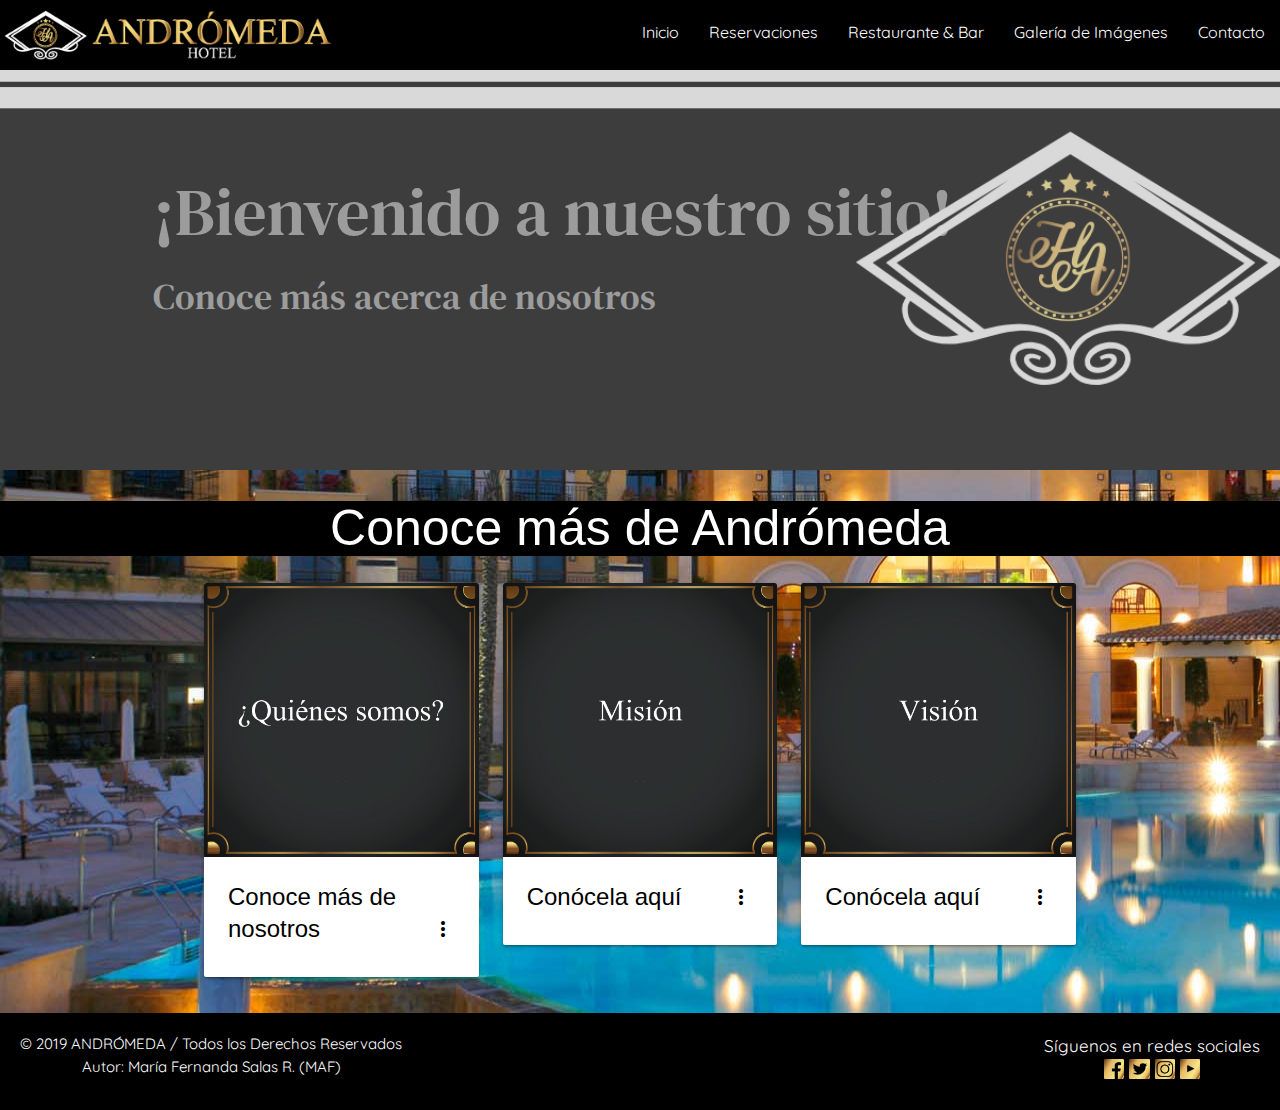
<file: index.html>
<!DOCTYPE html>
<html lang="es">
<head>
	<meta charset="UTF-8">
	<title>Hotel Andrómeda</title>
	<meta name="viewport" content="width=device-width, 
	initial-scale=1.0">
	<meta name="keywords" content="Hotel,lujoso,alberca,5estrellas,vacasiones,habitación,jacuzzi">
	<meta name="description" content="El mejor hotel de la ciudad">
	<title>Andrómeda</title>
	<link rel="stylesheet" href="css/materialize.min.css">
	<link rel="stylesheet" href="css/style.css">
	<link rel="stylesheet" href="css/mediaqueries.css">
	<!--Import Google Icon Font-->
	<link href="https://fonts.googleapis.com/icon?family=Material+Icons" rel="stylesheet">
	<!-- GOOGLE FONTS -->
	<link href="https://fonts.googleapis.com/css?family=DM+Serif+Text|Quicksand:500&display=swap" rel="stylesheet"> 
	<link rel="shotcut icon" type="image/png" href="img/H.png">
</head>
<body>
	<header>
		<!-- NAV -->
		<nav> 
			<div class="nav-wrapper black lighten-2">
				<a href="#!" class="logo">
				<img src="img/andromeda_logo.png" alt="">
				</a>
				<a href="#" data-target="mobile-demo" class="sidenav-trigger"><i class="material-icons">menu</i></a>
				<ul class="right hide-on-med-and-down">
					<li><a href="index.html">Inicio</a></li>
					<li><a href="reservaciones.html">Reservaciones</a></li>
					<li><a href="resybar.html">Restaurante & Bar</a></li>
					<li><a href="galeria.html">Galería de Imágenes</a></li>
					<li><a href="contacto.html">Contacto</a></li>
				</ul>
			</div>
		</nav>

		<ul class="sidenav" id="mobile-demo">
			<li><a href="index.html.html">Inicio</a></li>
					<li><a href="index.html">Inicio</a></li>
					<li><a href="reservaciones.html">Reservaciones</a></li>
					<li><a href="resybar.html">Restaurante & Bar</a></li>
					<li><a href="galeria.html">Galería de Imágenes</a></li>
					<li><a href="contacto.html">Contacto</a></li>
		</ul>
	</header>
	<main id="main1">
		<!-- Slider -->
		<div class="slider">
		    <ul class="slides" id="listado">
		    	<li>
		        <img src="img/hotel0.jpg"> <!-- random image -->
		        <div class="caption left-align">
		          <h1>¡Bienvenido a nuestro sitio!</h1>
		          <h4>Conoce más acerca de nosotros</h4>
		        </div>
		      </li>
		      <li>
		        <img src="img/hotel1.jpg"> <!-- random image -->
		        <div class="caption center-align">
		          <h1>¡Reserva ahora!</h1>
		          <h4>No lo pienses más</h4>
		        </div>
		      </li>
		      <li>
		        <img src="img/hotel2.jpg"> <!-- random image -->
		        <div class="caption right-align">
		          <h1>¡Contamos con Restaurante & Bar!</h1>
		          <h4>¡Echa un vistazo!</h4>
		        </div>
		      </li>
		      <li>
		        <img src="img/hotel5.jpg"> <!-- random image -->
		        <div class="caption left-align">
		          <h1>Conoce nuestras habitaciones</h1>
		          <h4>¡Quedáras encantado!</h4>
		        </div>
		      </li>
		    </ul>
		  </div>


		  <div>
		  	<h3 class="conoce center-align black">Conoce más de Andrómeda</h3>
		  </div>
		 <div class="container">
		  	<div class="row">
		  		<div class="col s12 m4">
		  			<div class="card">
		  				<div class="card-image waves-effect waves-block waves-light">
		  					<img class="activator" src="img/in-card1.jpg">
		  				</div>
		  				<div class="card-content">
		  					<span class="card-title activator black-text text-darken-4">Conoce más de nosotros<i class="material-icons right">more_vert</i></span>
		  				</div>
		  				<div class="card-reveal">
		  					<span class="card-title grey-text text-darken-4">¿Quiénes somos?<i class="material-icons right">close</i></span>
		  					<p> En HOTEL ANDRÓMEDA trabajamos con disciplina y cobijo para que usted se sienta como en casa.

		  						Desde nuestra fundación en 1919, Andrómeda ha sido un líder en la industria de la hospitalidad. Hoy en día, se componen de más de 300.000 miembros del equipo que trabajan en nuestras más de 4.000 hoteles en propiedad, gestionados o franquiciados en 90 países y territorios. Servimos a 125 millones de personas al año a través de nuestras 10 marcas hoteleras distintivas. Colectivamente, aspiramos a seguir siendo un faro de la innovación, la calidad y el éxito de la industria de la hospitalidad. Este liderazgo continuo es el resultado de nuestra mantenerse fiel a nuestra Visión, Misión y Valores.

		  					Los miembros de nuestro equipo soporta una variedad de esfuerzos caritativos. Ahora es más fácil para los miembros de nuestro hotel hacer lo mismo mediante la conversión de puntos en la asistencia a los necesitados. También apoyamos la sostenibilidad global. De hecho, un hotel Andrómeda fue el primero en ganar tanto LEED y certificaciones ambientales Green Seal. también los hoteles Andrómeda tienen el certificado de la ISO 14001. Somos más que un hotel - somos un ciudadano global.</p>
		  				</div>
		  			</div>
		  		</div>


		  		<div class="col s12 m4">
		  			<div class="card">
		  				<div class="card-image waves-effect waves-block waves-light">
		  					<img class="activator" src="img/in-card2.jpg">
		  				</div>
		  				<div class="card-content">
		  					<span class="card-title activator black-text text-darken-4">Conócela aquí<i class="material-icons right">more_vert</i></span>
		  				</div>
		  				<div class="card-reveal">
		  					<span class="card-title grey-text text-darken-4">Nuestra misión<i class="material-icons right">close</i></span>
		  					<p> Satisfacer las necesidades de nuestros clientes y huéspedes superando sus expectativas, brindándoles productos y servicios de calidad y amigables  con el medio ambiente a través de nuestros colaboradores. Aportar al desarrollo económico y turístico de la Región mediante nuestro compromiso de excelencia e innovación, generando a nuestros accionistas un crecimiento continuo  y sostenible año tras año.</p>
		  				</div>
		  			</div>
		  		</div>



		  		<div class="col s12 m4">
		  			<div class="card">
		  				<div class="card-image waves-effect waves-block waves-light">
		  					<img class="activator" src="img/in-card3.jpg">
		  				</div>
		  				<div class="card-content">
		  					<span class="card-title activator black-text text-darken-4">Conócela aquí<i class="material-icons right">more_vert</i></span>
		  				</div>
		  				<div class="card-reveal">
		  					<span class="card-title grey-text text-darken-4">Nuestra visión<i class="material-icons right">close</i></span>
		  					<p>Ser reconocido nuevamente para el año 2020, como el Hotel líder en el triangulo del Café, siendo la mejor opción para la realización de eventos, congresos, y convenciones, y a su vez la mejor opción para su descanso y diversión en México.  Teniendo en cuenta el desarrollo sostenible a través de los procesos ambientales, asegurando estabilidad laboral a nuestros colaboradores, generando empleo en la región y manteniendo altos estándares de calidad en la prestación del servicio.</p>
		  				</div>
		  			</div>
		  		</div>
		  </div>
		  </div>
	</main>

	<footer class="page-footer black lighten-2 center">

		<p>© 2019 ANDRÓMEDA / Todos los Derechos Reservados
		<br>
		Autor: María Fernanda Salas R. (MAF)</p>

		<div class="redes">
			<span>Síguenos en redes sociales</span>
		<br>
			<a href="https://www.facebook.com/fernanda.salasrivera" target="_blank"><img src="img/facebook.png" alt=""></a>

			<a href="https://twitter.com/FerSR15" target="_blank"><img src="img/gorjeo.png" alt=""></a>

			<a href="https://www.instagram.com/ferch_sr/?hl=es-la" target="_blank"><img src="img/instagram.png" alt=""></a>

			<a href="https://www.youtube.com/user/Japofercha/featured?view_as=subscriber" target="_blank"><img src="img/youtube.png" alt=""></a>

		 <!-- Aquí cierra la clase redes -->
		</div>                
</footer>
</body>
<script src="js/jquery.js"></script>
<script src="js/materialize.min.js"></script>
<script src="js/app.js"></script>
<!-- Global site tag (gtag.js) - Google Analytics -->
<script async src="https://www.googletagmanager.com/gtag/js?id=UA-142548587-1"></script>
<script>
  window.dataLayer = window.dataLayer || [];
  function gtag(){dataLayer.push(arguments);}
  gtag('js', new Date());

  gtag('config', 'UA-142548587-1');
</script>

</html>
</file>
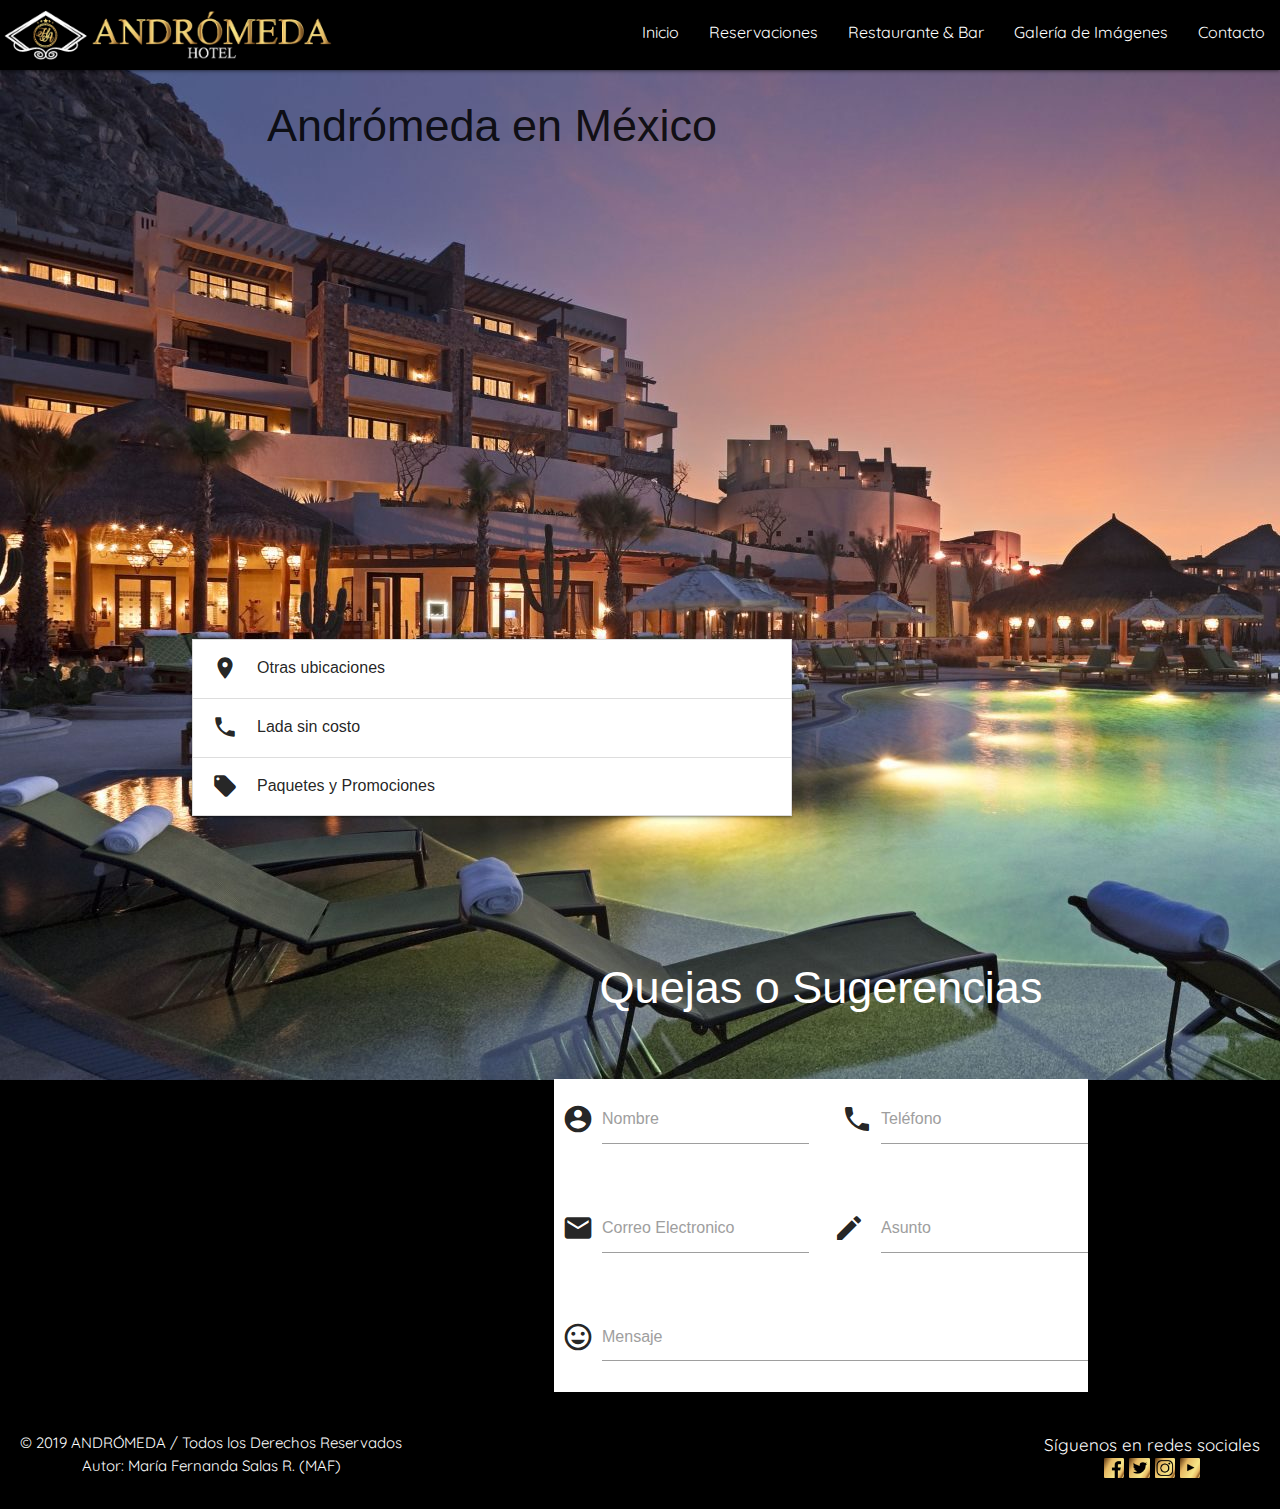
<file: contacto.html>
<!DOCTYPE html>
<html lang="es">
<head>
	<meta charset="UTF-8">
	<title>Hotel Andrómeda</title>
	<meta name="viewport" content="width=device-width, 
	initial-scale=1.0">
	<meta name="keywords" content="Hotel,lujoso,alberca,5estrellas,vacasiones,habitación,jacuzzi">
	<meta name="description" content="El mejor hotel de la ciudad">
	<title>Andrómeda</title>
	<link rel="stylesheet" href="css/materialize.min.css">
	<link rel="stylesheet" href="css/style.css">
	<link rel="stylesheet" href="css/mediaqueries.css">
	<!--Import Google Icon Font-->
	<link href="https://fonts.googleapis.com/icon?family=Material+Icons" rel="stylesheet">
	<!-- GOOGLE FONTS -->
	<link href="https://fonts.googleapis.com/css?family=DM+Serif+Text|Quicksand:500&display=swap" rel="stylesheet"> 
	<link rel="shotcut icon" type="image/png" href="img/H.png">
</head>
<body id="body3">
	<header>
		<!-- NAV -->
		<nav> 
			<div class="nav-wrapper black lighten-2">
				<a href="#!" class="logo">
				<img src="img/andromeda_logo.png" alt="">
				</a>
				<a href="#" data-target="mobile-demo" class="sidenav-trigger"><i class="material-icons">menu</i></a>
				<ul class="right hide-on-med-and-down">
					<li><a href="index.html">Inicio</a></li>
					<li><a href="reservaciones.html">Reservaciones</a></li>
					<li><a href="resybar.html">Restaurante & Bar</a></li>
					<li><a href="galeria.html">Galería de Imágenes</a></li>
					<li><a href="contacto.html">Contacto</a></li>
				</ul>
			</div>
		</nav>

		<ul class="sidenav" id="mobile-demo">
			<li><a href="index.html.html">Inicio</a></li>
					<li><a href="index.html">Inicio</a></li>
					<li><a href="reservaciones.html">Reservaciones</a></li>
					<li><a href="resybar.html">Restaurante & Bar</a></li>
					<li><a href="galeria.html">Galería de Imágenes</a></li>
					<li><a href="contacto.html">Contacto</a></li>
		</ul>
	</header>
	<main class="container center">

		<div class="contenedor">
			
			<div class="ubicacion">
				
				<h3 class="quejas">Andrómeda en México</h3>

				<iframe src="https://www.google.com/maps/embed?pb=!1m18!1m12!1m3!1d1881.805771481899!2d-99.22758659182276!3d19.3859657467277!2m3!1f0!2f0!3f0!3m2!1i1024!2i768!4f13.1!3m3!1m2!1s0x85d201ac48275263%3A0x74eb214ea864a76f!2sSanta+Fe%2C+01219+Ciudad+de+M%C3%A9xico%2C+CDMX!5e0!3m2!1ses-419!2smx!4v1561950899444!5m2!1ses-419!2smx" width="600" height="450" frameborder="0" style="border:0" allowfullscreen></iframe>
			</div>
		
		<!-- inicio collapsible -->
		<center>
		<ul class="collapsible">
			<li>
				<div class="collapsible-header"><i class="material-icons">place</i>Otras ubicaciones</div>
				<div class="collapsible-body white"><span>Av. Playa Gaviotas 202 Zona Dorada. <br> Mazatlán, Sinaloa, México 82110</span></div>
			</li>
			<li>
				<div class="collapsible-header"><i class="material-icons">call</i>Lada sin costo</div>
				<div class="collapsible-body white"><span>Tel: +52 (669) 989 0555<br>
					México: 01 800 716 9567<br>
					Estados Unidos: 1 800 762 5816<br>
					Canadá: 1 866 547 5447<br>
				WhatsApp: +52 (669) 158 0328</span></div>
			</li>
			<li>
				<div class="collapsible-header"><i class="material-icons">local_offer</i>Paquetes y Promociones</div>
				<div class="collapsible-body white"><span>Pregúntenos acerca de nuestras promociones de temporada.</span></div>
			</li>
		</ul>
		</center>

		</div>
		
		<div class="container2">

		<h3 class="quejas">Quejas o Sugerencias</h3>
		<br>
		<br>
		<!-- form-->
			<form class="col s12 white">
				<div class="row">
					<div class="input-field col m6 s12">
						<i class="material-icons prefix">account_circle</i>
						<input id="icon_prefix" type="text" class="validate">
						<label for="icon_prefix">Nombre</label>
					</div>

					<div class="input-field col m6 s12">
						<i class="material-icons prefix">phone</i>
						<input id="icon_prefix" type="text" class="validate">
						<label for="icon_prefix">Teléfono</label>
					</div>
				</div>

				<div class="row">
					<div class="input-field col m6 s12">
						<i class="material-icons prefix">mail</i>
						<input id="icon_telephone" type="tel" class="validate">
						<label for="icon_telephone">Correo Electronico</label>
					</div>

					<div class="input-field col m6 s12">
						<i class="material-icons prefix">edit_mode</i>
						<input id="icon_telephone" type="tel" class="validate">
						<label for="icon_telephone">Asunto</label>
					</div>
				</div>

				<div class="row">
					<div class="input-field col s12">
						<i class="material-icons prefix">insert_emoticon</i>
						<textarea id="textarea1" class="materialize-textarea"></textarea>
						<label for="textarea1">Mensaje</label>
					</div>
				</div>

			</form>  
		</div>

	</main>

	<footer class="page-footer black lighten-2 center">

		<p>© 2019 ANDRÓMEDA / Todos los Derechos Reservados
			<br>
		Autor: María Fernanda Salas R. (MAF)</p>

		<div class="redes">
			<span>Síguenos en redes sociales</span>
			<br>
			<a href="https://www.facebook.com/fernanda.salasrivera" target="_blank"><img src="img/facebook.png" alt=""></a>

			<a href="https://twitter.com/FerSR15" target="_blank"><img src="img/gorjeo.png" alt=""></a>

			<a href="https://www.instagram.com/ferch_sr/?hl=es-la" target="_blank"><img src="img/instagram.png" alt=""></a>

			<a href="https://www.youtube.com/user/Japofercha/featured?view_as=subscriber" target="_blank"><img src="img/youtube.png" alt=""></a>

			<!-- Aquí cierra la clase redes -->
		</div>                
	</footer>
</body>
<script src="js/jquery.js"></script>
<script src="js/materialize.min.js"></script>
<script src="js/app.js"></script>
<!-- Global site tag (gtag.js) - Google Analytics -->
<script async src="https://www.googletagmanager.com/gtag/js?id=UA-142548587-1"></script>
<script>
	window.dataLayer = window.dataLayer || [];
	function gtag(){dataLayer.push(arguments);}
	gtag('js', new Date());

	gtag('config', 'UA-142548587-1');
</script>

</html>
</file>
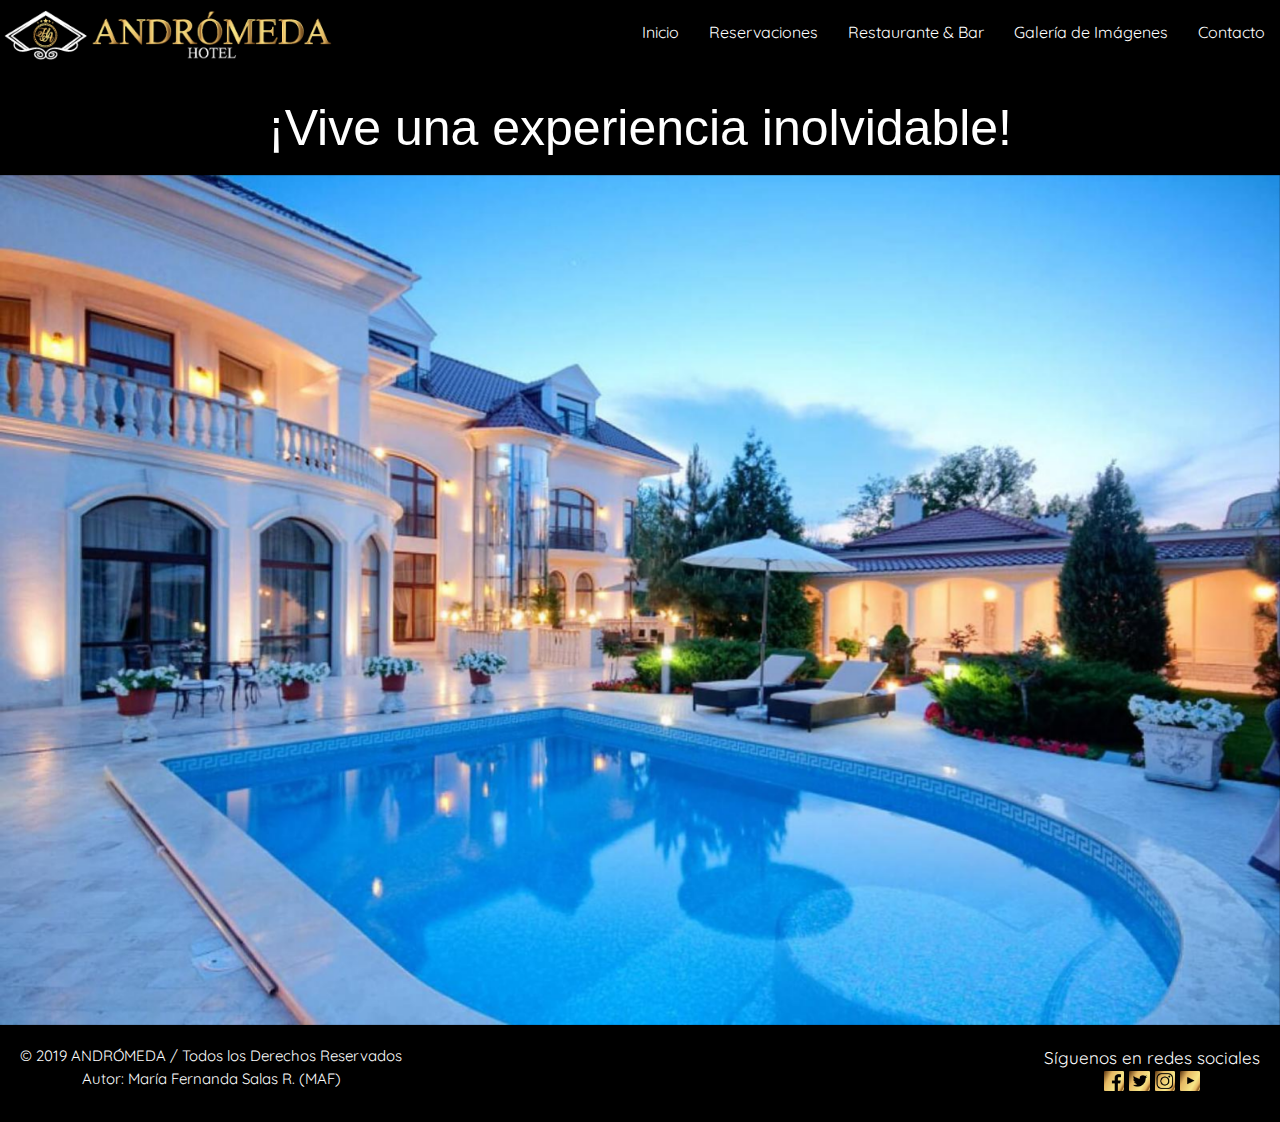
<file: galeria.html>
<!DOCTYPE html>
<html lang="es">
<head>
	<meta charset="UTF-8">
	<title>Hotel Andrómeda</title>
	<meta name="viewport" content="width=device-width, 
	initial-scale=1.0">
	<meta name="keywords" content="Hotel,lujoso,alberca,5estrellas,vacasiones,habitación,jacuzzi">
	<meta name="description" content="El mejor hotel de la ciudad">
	<title>Andrómeda</title>
	<link rel="stylesheet" href="css/materialize.min.css">
	<link rel="stylesheet" href="css/style.css">
	<link rel="stylesheet" href="css/mediaqueries.css">
	<!--Import Google Icon Font-->
	<link href="https://fonts.googleapis.com/icon?family=Material+Icons" rel="stylesheet">
	<!-- GOOGLE FONTS -->
	<link href="https://fonts.googleapis.com/css?family=DM+Serif+Text|Quicksand:500&display=swap" rel="stylesheet"> 
	<link rel="shotcut icon" type="image/png" href="img/H.png">
</head>
<body>
	<header>
		<!-- NAV -->
		<nav> 
			<div class="nav-wrapper black lighten-2">
				<a href="#!" class="logo">
				<img src="img/andromeda_logo.png" alt="">
				</a>
				<a href="#" data-target="mobile-demo" class="sidenav-trigger"><i class="material-icons">menu</i></a>
				<ul class="right hide-on-med-and-down">
					<li><a href="index.html">Inicio</a></li>
					<li><a href="reservaciones.html">Reservaciones</a></li>
					<li><a href="resybar.html">Restaurante & Bar</a></li>
					<li><a href="galeria.html">Galería de Imágenes</a></li>
					<li><a href="contacto.html">Contacto</a></li>
				</ul>
			</div>
		</nav>

		<ul class="sidenav" id="mobile-demo">
			<li><a href="index.html">Inicio</a></li>
					<li><a href="index.html.html">Inicio</a></li>
					<li><a href="reservaciones.html">Reservaciones</a></li>
					<li><a href="resybar.html">Restaurante & Bar</a></li>
					<li><a href="galeria.html">Galería de Imágenes</a></li>
					<li><a href="contacto.html">Contacto</a></li>
		</ul>
	</header>
	<main black>

		<div>
			<h3 class="center black">¡Vive una experiencia inolvidable!</h3>
		</div>

		<div class="carousel carousel-slider">
			<a class="carousel-item"><img src="img/car1.jpg"></a>
			<a class="carousel-item"><img src="img/car2.jpg"></a>
			<a class="carousel-item"><img src="img/car3.jpg"></a>
			<a class="carousel-item"><img src="img/car4.jpg"></a>
			<a class="carousel-item"><img src="img/car5.jpg"></a>
			<a class="carousel-item"><img src="img/car6.jpg"></a>
			<a class="carousel-item"><img src="img/car7.jpg"></a>
			<a class="carousel-item"><img src="img/car8.jpeg"></a>
		</div>
	</main>
	
	<footer class="page-footer black lighten-2 center">

		<p>© 2019 ANDRÓMEDA / Todos los Derechos Reservados
		<br>
		Autor: María Fernanda Salas R. (MAF)</p>

		<div class="redes">
			<span>Síguenos en redes sociales</span>
		<br>
			<a href="https://www.facebook.com/fernanda.salasrivera" target="_blank"><img src="img/facebook.png" alt=""></a>

			<a href="https://twitter.com/FerSR15" target="_blank"><img src="img/gorjeo.png" alt=""></a>

			<a href="https://www.instagram.com/ferch_sr/?hl=es-la" target="_blank"><img src="img/instagram.png" alt=""></a>

			<a href="https://www.youtube.com/user/Japofercha/featured?view_as=subscriber" target="_blank"><img src="img/youtube.png" alt=""></a>

		 <!-- Aquí cierra la clase redes -->
		</div>                
</footer>
</body>
<script src="js/jquery.js"></script>
<script src="js/materialize.min.js"></script>
<script src="js/app.js"></script>
<!-- Global site tag (gtag.js) - Google Analytics -->
<script async src="https://www.googletagmanager.com/gtag/js?id=UA-142548587-1"></script>
<script>
  window.dataLayer = window.dataLayer || [];
  function gtag(){dataLayer.push(arguments);}
  gtag('js', new Date());

  gtag('config', 'UA-142548587-1');
</script>

</html>
</file>
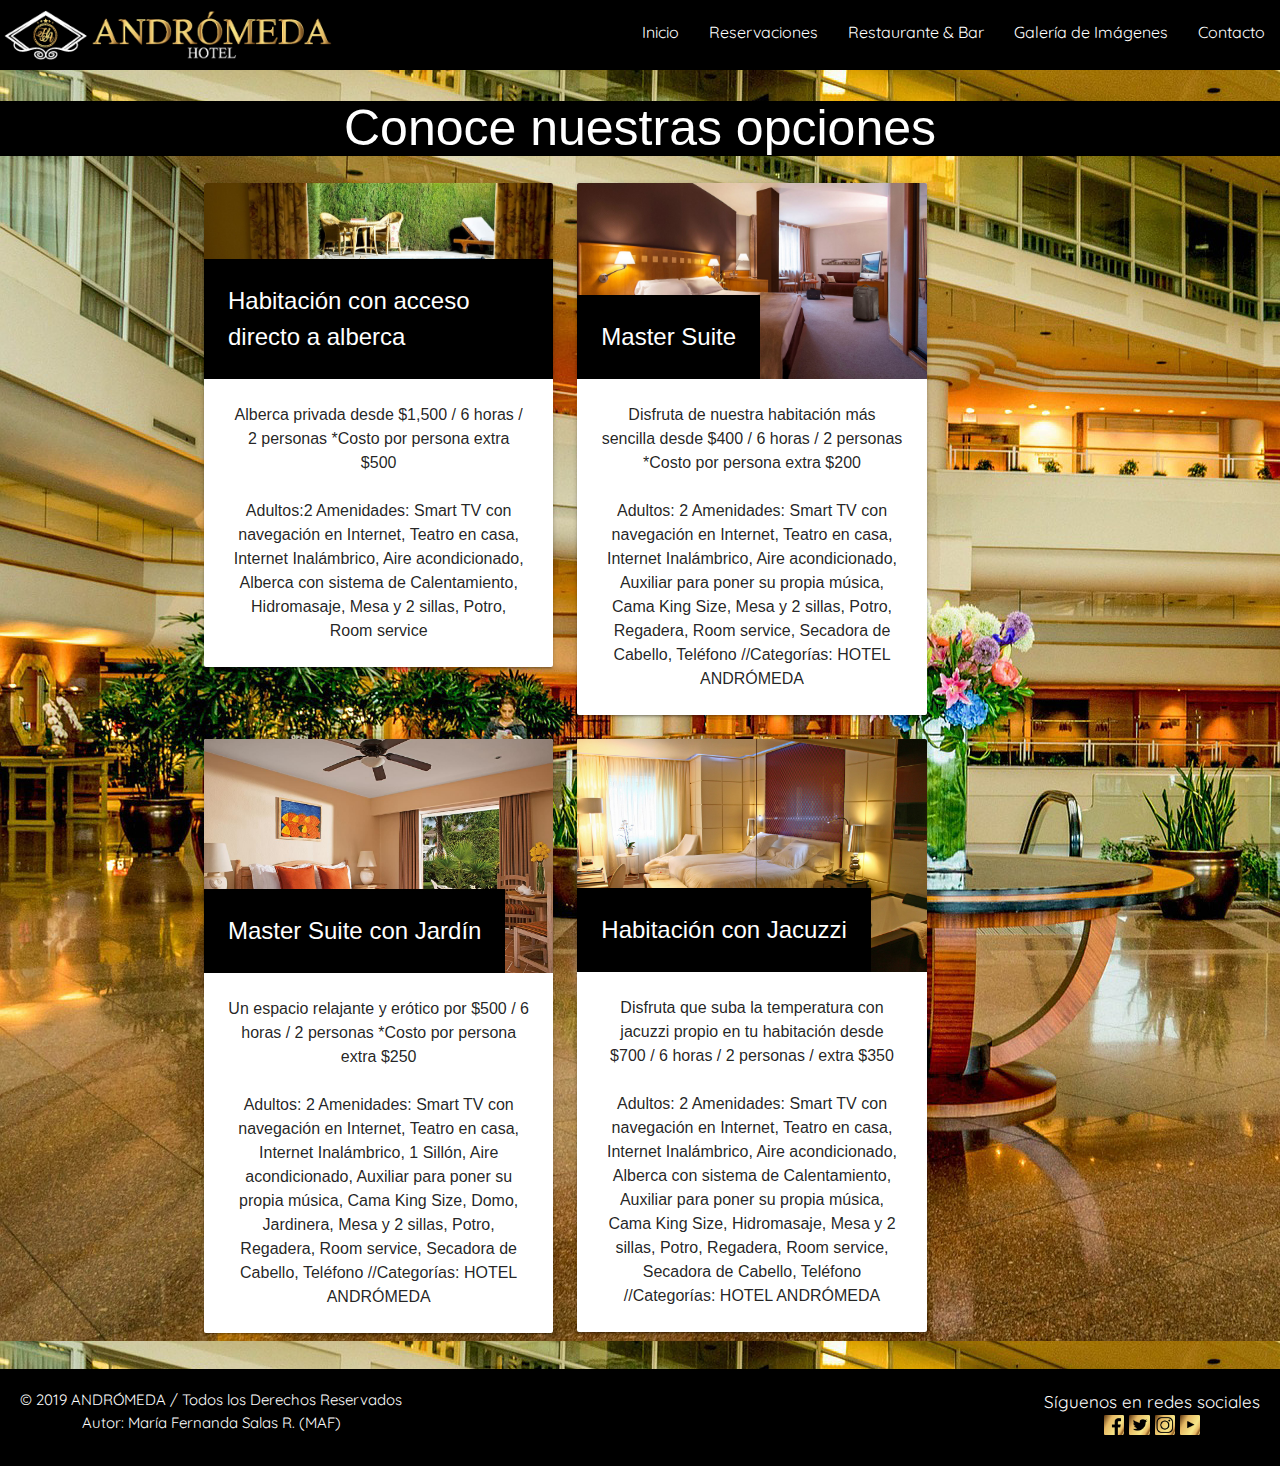
<file: reservaciones.html>
<!DOCTYPE html>
<html lang="es">
<head>
	<meta charset="UTF-8">
	<title>Hotel Andrómeda</title>
	<meta name="viewport" content="width=device-width, 
	initial-scale=1.0">
	<meta name="keywords" content="Hotel,lujoso,alberca,5estrellas,vacasiones,habitación,jacuzzi">
	<meta name="description" content="El mejor hotel de la ciudad">
	<title>Andrómeda</title>
	<link rel="stylesheet" href="css/materialize.min.css">
	<link rel="stylesheet" href="css/style.css">
	<link rel="stylesheet" href="css/mediaqueries.css">
	<!--Import Google Icon Font-->
	<link href="https://fonts.googleapis.com/icon?family=Material+Icons" rel="stylesheet">
	<!-- GOOGLE FONTS -->
	<link href="https://fonts.googleapis.com/css?family=DM+Serif+Text|Quicksand:500&display=swap" rel="stylesheet"> 
	<link rel="shotcut icon" type="image/png" href="img/H.png">
</head>
<body>
	<header>
		<!-- NAV -->
		<nav> 
			<div class="nav-wrapper black lighten-2">
				<a href="#!" class="logo">
				<img src="img/andromeda_logo.png" alt="">
				</a>
				<a href="#" data-target="mobile-demo" class="sidenav-trigger"><i class="material-icons">menu</i></a>
				<ul class="right hide-on-med-and-down">
					<li><a href="index.html">Inicio</a></li>
					<li><a href="reservaciones.html">Reservaciones</a></li>
					<li><a href="resybar.html">Restaurante & Bar</a></li>
					<li><a href="galeria.html">Galería de Imágenes</a></li>
					<li><a href="contacto.html">Contacto</a></li>
				</ul>
			</div>
		</nav>

		<ul class="sidenav" id="mobile-demo">
			<li><a href="index.html">Inicio</a></li>
					<li><a href="index.html.html">Inicio</a></li>
					<li><a href="reservaciones.html">Reservaciones</a></li>
					<li><a href="resybar.html">Restaurante & Bar</a></li>
					<li><a href="galeria.html">Galería de Imágenes</a></li>
					<li><a href="contacto.html">Contacto</a></li>
		</ul>
	</header>
	<main id="main2">
		<div>
			<h3 class="center black">Conoce nuestras opciones </h3>
		</div>
<div class="container center-aling">
  <div class="row">
    <div class="col s12 m5">
      <div class="card">
        <div class="card-image">
          <img src="img/alberca.jpg">
          <span class="card-title black">Habitación con acceso directo a alberca</span>
        </div>
        <div class="card-content center">
          <p>Alberca privada desde $1,500 / 6 horas / 2 personas *Costo por persona extra $500
          	<br>
          	<br>
			Adultos:2
			Amenidades: Smart TV con navegación en Internet, Teatro en casa, Internet Inalámbrico, Aire acondicionado, Alberca con sistema de Calentamiento, Hidromasaje, Mesa y 2 sillas, Potro, Room service
			<br>
		</p>
        </div>
      </div>
    </div>

    <div class="col s12 m5">
      <div class="card">
        <div class="card-image">
          <img src="img/suitenormal.jpg">
          <span class="card-title black">Master Suite</span>
        </div>
        <div class="card-content center">
          <p>Disfruta de nuestra habitación más sencilla desde $400 / 6 horas / 2 personas *Costo por persona extra $200
          	<br>
          	<br>
            Adultos: 2
			Amenidades: Smart TV con navegación en Internet, Teatro en casa, Internet Inalámbrico, Aire acondicionado, Auxiliar para poner su propia música, Cama King Size, Mesa y 2 sillas, Potro, Regadera, Room service, Secadora de Cabello, Teléfono
			//Categorías: HOTEL ANDRÓMEDA</p>
        </div>
      </div>
    </div>

    <div class="col s12 m5">
      <div class="card">
        <div class="card-image">
          <img src="img/conjardin.jpg">
          <span class="card-title black">Master Suite con Jardín</span>
        </div>
        <div class="card-content center">
          <p>Un espacio relajante y erótico por $500 / 6 horas / 2 personas *Costo por persona extra $250
          	<br>
          	<br>
            Adultos: 2
			Amenidades: Smart TV con navegación en Internet, Teatro en casa, Internet Inalámbrico, 1 Sillón, Aire acondicionado, Auxiliar para poner su propia música, Cama King Size, Domo, Jardinera, Mesa y 2 sillas, Potro, Regadera, Room service, Secadora de Cabello, Teléfono
			//Categorías: HOTEL ANDRÓMEDA</p>
        </div>
      </div>
    </div>

    <div class="col s12 m5">
      <div class="card">
        <div class="card-image">
          <img src="img/jacuzzi.jpg">
          <span class="card-title black">Habitación con Jacuzzi</span>
        </div>
        <div class="card-content center">
          <p>Disfruta que suba la temperatura con jacuzzi propio en tu habitación desde $700 / 6 horas / 2 personas / extra $350
          	<br>
          	<br>
            Adultos: 2
			Amenidades: Smart TV con navegación en Internet, Teatro en casa, Internet Inalámbrico, Aire acondicionado, Alberca con sistema de Calentamiento, Auxiliar para poner su propia música, Cama King Size, Hidromasaje, Mesa y 2 sillas, Potro, Regadera, Room service, Secadora de Cabello, Teléfono
			//Categorías: HOTEL ANDRÓMEDA</p>
        </div>
      </div>
    </div>
  </div>
 </div>  
	
	</main>
	
	<footer class="page-footer black lighten-2 center">

		<p>© 2019 ANDRÓMEDA / Todos los Derechos Reservados
		<br>
		Autor: María Fernanda Salas R. (MAF)</p>

		<div class="redes">
			<span>Síguenos en redes sociales</span>
		<br>
			<a href="https://www.facebook.com/fernanda.salasrivera" target="_blank"><img src="img/facebook.png" alt=""></a>

			<a href="https://twitter.com/FerSR15" target="_blank"><img src="img/gorjeo.png" alt=""></a>

			<a href="https://www.instagram.com/ferch_sr/?hl=es-la" target="_blank"><img src="img/instagram.png" alt=""></a>

			<a href="https://www.youtube.com/user/Japofercha/featured?view_as=subscriber" target="_blank"><img src="img/youtube.png" alt=""></a>

		 <!-- Aquí cierra la clase redes -->
		</div>                
</footer>
</body>
<script src="js/jquery.js"></script>
<script src="js/materialize.min.js"></script>
<script src="js/app.js"></script>
<!-- Global site tag (gtag.js) - Google Analytics -->
<script async src="https://www.googletagmanager.com/gtag/js?id=UA-142548587-1"></script>
<script>
  window.dataLayer = window.dataLayer || [];
  function gtag(){dataLayer.push(arguments);}
  gtag('js', new Date());

  gtag('config', 'UA-142548587-1');
</script>

</html>
</file>
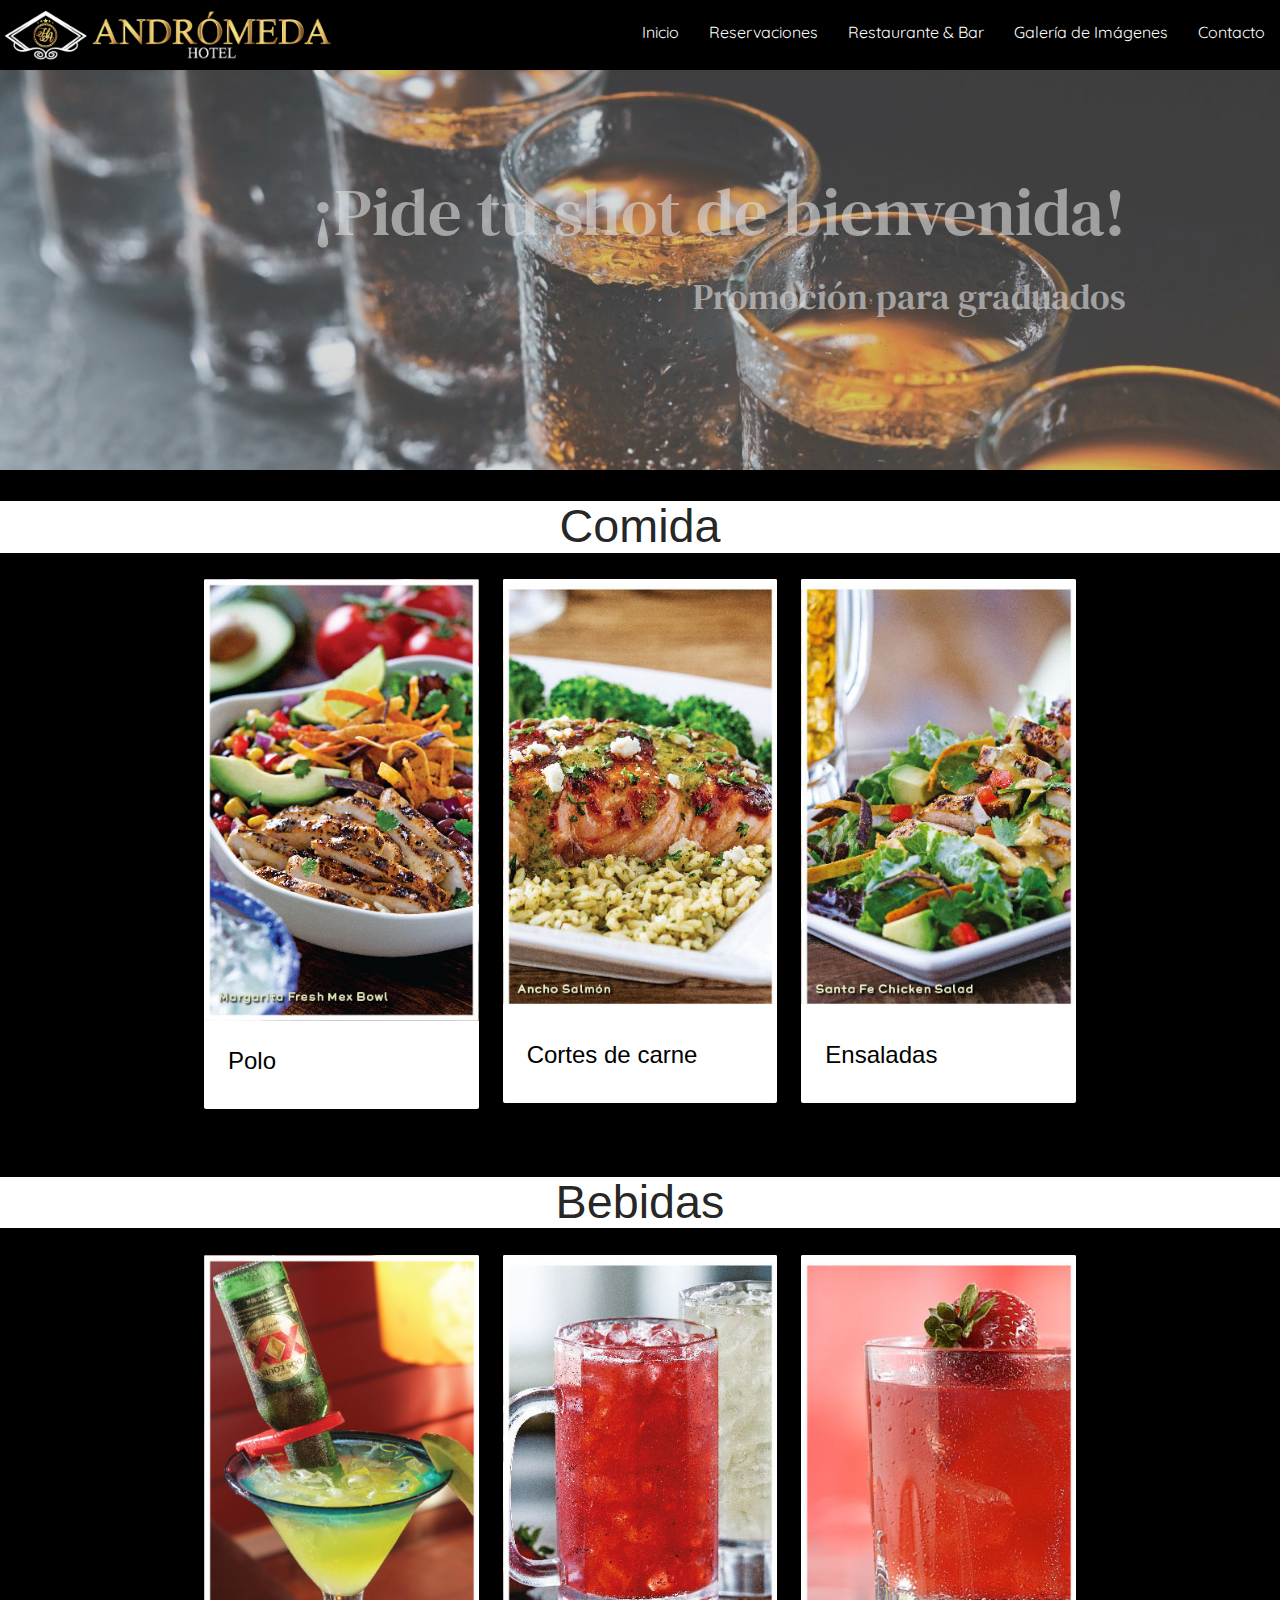
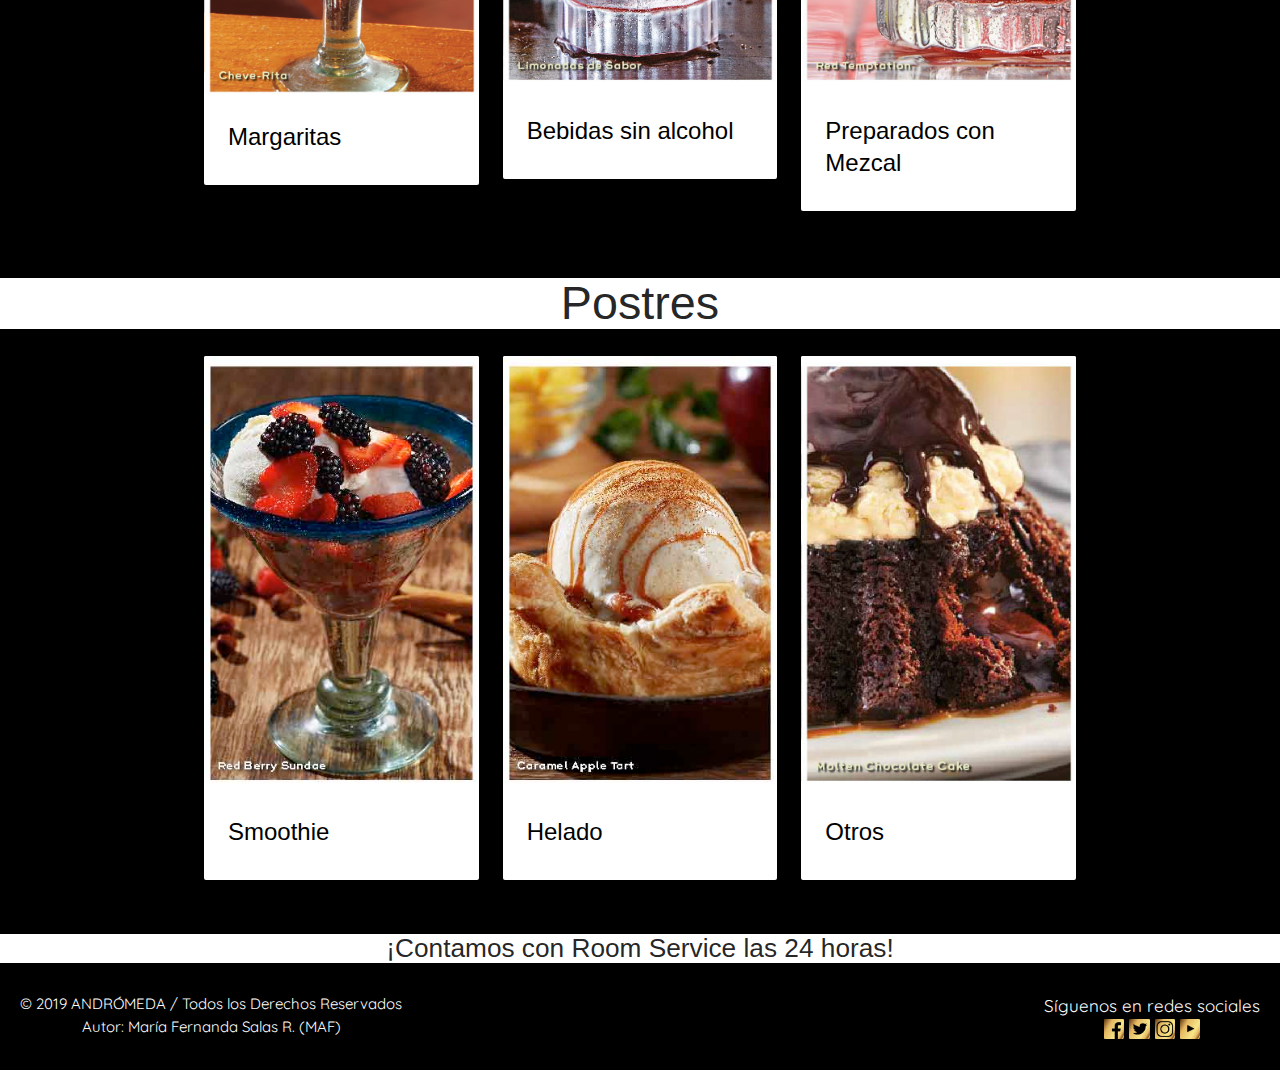
<file: resybar.html>
<!DOCTYPE html>
<html lang="es">
<head>
	<meta charset="UTF-8">
	<title>Hotel Andrómeda</title>
	<meta name="viewport" content="width=device-width, 
	initial-scale=1.0">
	<meta name="keywords" content="Hotel,lujoso,alberca,5estrellas,vacasiones,habitación,jacuzzi">
	<meta name="description" content="El mejor hotel de la ciudad">
	<title>Andrómeda</title>
	<link rel="stylesheet" href="css/materialize.min.css">
	<link rel="stylesheet" href="css/style.css">
	<link rel="stylesheet" href="css/mediaqueries.css">
	<!--Import Google Icon Font-->
	<link href="https://fonts.googleapis.com/icon?family=Material+Icons" rel="stylesheet">
	<!-- GOOGLE FONTS -->
	<link href="https://fonts.googleapis.com/css?family=DM+Serif+Text|Quicksand:500&display=swap" rel="stylesheet"> 
	<link rel="shotcut icon" type="image/png" href="img/H.png">
</head>
<body>
	<header>
		<!-- NAV -->
		<nav> 
			<div class="nav-wrapper black lighten-2">
				<a href="#!" class="logo">
				<img src="img/andromeda_logo.png" alt="">
				</a>
				<a href="#" data-target="mobile-demo" class="sidenav-trigger"><i class="material-icons">menu</i></a>
				<ul class="right hide-on-med-and-down">
					<li><a href="index.html">Inicio</a></li>
					<li><a href="reservaciones.html">Reservaciones</a></li>
					<li><a href="resybar.html">Restaurante & Bar</a></li>
					<li><a href="galeria.html">Galería de Imágenes</a></li>
					<li><a href="contacto.html">Contacto</a></li>
				</ul>
			</div>
		</nav>

		<ul class="sidenav" id="mobile-demo">
			<li><a href="index.html.html">Inicio</a></li>
					<li><a href="index.html">Inicio</a></li>
					<li><a href="reservaciones.html">Reservaciones</a></li>
					<li><a href="resybar.html">Restaurante & Bar</a></li>
					<li><a href="galeria.html">Galería de Imágenes</a></li>
					<li><a href="contacto.html">Contacto</a></li>
		</ul>
	</header>
	<main id="main1">
		<!-- Slider -->
		<div class="slider black">
		    <ul class="slides" id="listado">
		    	<li>
		        <img src="img/shot.jpg"> <!-- random image -->
		        <div class="caption right-align">
		          <h1>¡Pide tu shot de bienvenida!</h1>
		          <h4>Promoción para graduados</h4>
		        </div>
		      </li>
		      <li>
		        <img src="img/gourmet.jpg"> <!-- random image -->
		        <div class="caption left-align">
		          <h1>¡Conoce nuestras promociones!</h1>
		          <h4>Comida Gourmet</h4>
		        </div>
		      </li>
		    </ul>
		  </div>
	</main>

	<div>
		<h3 class="conoce center-align white">Comida</h3>
	</div>
	<div class="container">
		<div class="row">
			<div class="col s12 m4">
				<div class="card">
					<div class="card-image waves-effect waves-block waves-light">
						<img class="activator" src="img/comida1.jpg">
					</div>
					<div class="card-content">
						<span class="card-title activator black-text text-darken-4">Polo</span>
					</div>
				</div>
			</div>


			<div class="col s12 m4">
				<div class="card">
					<div class="card-image waves-effect waves-block waves-light">
						<img class="activator" src="img/comida2.jpg">
					</div>
					<div class="card-content">
						<span class="card-title activator black-text text-darken-4">Cortes de carne</span>
					</div>
				</div>
			</div>

			<div class="col s12 m4">
				<div class="card">
					<div class="card-image waves-effect waves-block waves-light">
						<img class="activator" src="img/comida3.jpg">
					</div>
					<div class="card-content">
						<span class="card-title activator black-text text-darken-4">Ensaladas</span>
					</div>
				</div>
			</div>

		</div>
	</div>


	<div>
		<h3 class="conoce center-align white">Bebidas</h3>
	</div>
	<div class="container">
		<div class="row">
			<div class="col s12 m4">
				<div class="card">
					<div class="card-image waves-effect waves-block waves-light">
						<img class="activator" src="img/bebida1.jpg">
					</div>
					<div class="card-content">
						<span class="card-title activator black-text text-darken-4">Margaritas</span>
					</div>
				</div>
			</div>


			<div class="col s12 m4">
				<div class="card">
					<div class="card-image waves-effect waves-block waves-light">
						<img class="activator" src="img/bebida2.jpg">
					</div>
					<div class="card-content">
						<span class="card-title activator black-text text-darken-4">Bebidas sin alcohol</span>
					</div>
				</div>
			</div>

			<div class="col s12 m4">
				<div class="card">
					<div class="card-image waves-effect waves-block waves-light">
						<img class="activator" src="img/bebida3.jpg">
					</div>
					<div class="card-content">
						<span class="card-title activator black-text text-darken-4">Preparados con Mezcal</span>
					</div>
				</div>
			</div>

		</div>
	</div>




	<div>
		<h3 class="conoce center-align white">Postres</h3>
	</div>
	<div class="container">
		<div class="row">
			<div class="col s12 m4">
				<div class="card">
					<div class="card-image waves-effect waves-block waves-light">
						<img class="activator" src="img/postres1.jpg">
					</div>
					<div class="card-content">
						<span class="card-title activator black-text text-darken-4">Smoothie</span>
					</div>
				</div>
			</div>


			<div class="col s12 m4">
				<div class="card">
					<div class="card-image waves-effect waves-block waves-light">
						<img class="activator" src="img/postres2.jpg">
					</div>
					<div class="card-content">
						<span class="card-title activator black-text text-darken-4">Helado</span>
					</div>
				</div>
			</div>

			<div class="col s12 m4">
				<div class="card">
					<div class="card-image waves-effect waves-block waves-light">
						<img class="activator" src="img/postres3.jpg">
					</div>
					<div class="card-content">
						<span class="card-title activator black-text text-darken-4">Otros</span>
					</div>
				</div>
			</div>

		</div>
	</div>

<div>
		<h5 class="conoce center-align white">¡Contamos con Room Service las 24 horas!</h5>
	</div>
		  

	<footer class="page-footer black lighten-2 center">

		<p>© 2019 ANDRÓMEDA / Todos los Derechos Reservados
		<br>
		Autor: María Fernanda Salas R. (MAF)</p>

		<div class="redes">
			<span>Síguenos en redes sociales</span>
		<br>
			<a href="https://www.facebook.com/fernanda.salasrivera" target="_blank"><img src="img/facebook.png" alt=""></a>

			<a href="https://twitter.com/FerSR15" target="_blank"><img src="img/gorjeo.png" alt=""></a>

			<a href="https://www.instagram.com/ferch_sr/?hl=es-la" target="_blank"><img src="img/instagram.png" alt=""></a>

			<a href="https://www.youtube.com/user/Japofercha/featured?view_as=subscriber" target="_blank"><img src="img/youtube.png" alt=""></a>

		 <!-- Aquí cierra la clase redes -->
		</div>                
</footer>
</body>
<script src="js/jquery.js"></script>
<script src="js/materialize.min.js"></script>
<script src="js/app.js"></script>
<!-- Global site tag (gtag.js) - Google Analytics -->
<script async src="https://www.googletagmanager.com/gtag/js?id=UA-142548587-1"></script>
<script>
  window.dataLayer = window.dataLayer || [];
  function gtag(){dataLayer.push(arguments);}
  gtag('js', new Date());

  gtag('config', 'UA-142548587-1');
</script>

</html>
</file>
<file: css/style.css>
body {
    display: flex;
    min-height: 100vh;
    flex-direction: column;
    background-color: black;
  }

  #body2{
    background-color: white;
  }

  #body3{
    background-image: url(../img/contact.jpg);
    background-repeat: no-repeat;
  }

  main {
    flex: 1 0 auto;
  }

.logo img{
	height: 50px;
  margin-top: 10px;

}

nav{
  height:70px;
  font-family: 'Quicksand', sans-serif;

}

.redes{
  display: inline-block;
  vertical-align: middle;
  margin-bottom:25px;
}

footer > div{
  float: right;
  text-align: center;
  font-family: 'Quicksand', sans-serif;
  color: white;
  margin-right: 20px;
  font-size: 17px;
  vertical-align: middle;

}

footer > p{
  float: left;
  text-align: center;
  font-family: 'Quicksand', sans-serif;
  color: white;
  margin-left:20px;
  font-size: 15px;
  vertical-align: middle;
  margin-top: 0px;


}

main > div > p{
  text-align: justify-all;
  font-family:'Amaranth', sans-serif;
}

.card-reveal{
  font-size: 15px;
   text-align: justify;
  font-family: 'Amaranth', sans-serif;
}

.redes img{
  height: 20px;
}


.carousel-item1{
  background-image: url(../img/hotel1.jpg);
}

#listado{
  font-family: 'DM Serif Text', serif;
}

h3 h5{
	font-family: 'Amaranth', sans-serif;
  font-size: 15px;
}

main > div > h3{
  ont-family: 'DM Serif Text', serif;
}

#main1{
  background-image: url(../img/hotelinicio.jpg);
  height: 180%

}

.conoce{
  width: 100%;
  height: 100%;
}

#main2{
  background-image: url(../img/reserv1.jpg);
}

main > div >h3{
  font-family: 'Amaranth', sans-serif;
  font-size: 50px;
  color: white;
}

.ubicacion{
  font-family: 'DM Serif Text', serif;
  font-size: 30px;
}

.quejas{
  font-family: 'Amaranth', sans-serif;
  font-size: 45px;
}

.contenedor{
   float: left;
}

.container2{
  float: right;
  margin-top: 100px;
}

.andromedaen{
  font-family: 'Amaranth', sans-serif;
  font-size: 45px;
}
</file>
<file: css/mediaqueries.css>
html {
  font-size: 1rem;
}

 /* Extra small devices (phones, 600px and down) */
@media only screen and (max-width: 600px) {
	html {
    font-size: .5rem;
  	} 	
}

/* Small devices (portrait tablets and large phones, 600px and up) */
@media only screen and (min-width: 600px) {
	
}

/* Medium devices (landscape tablets, 768px and up) */
@media only screen and (min-width: 768px) {
	
	 html {
    font-size: .8rem;
  	}
  	
}

/* Large devices (laptops/desktops, 992px and up) */
@media only screen and (min-width: 992px) {
	html{
	    font-size: 1rem;
	}
}

/* Extra large devices (large laptops and desktops, 1200px and up) */
@media only screen and (min-width: 1200px) {...}
</file>
